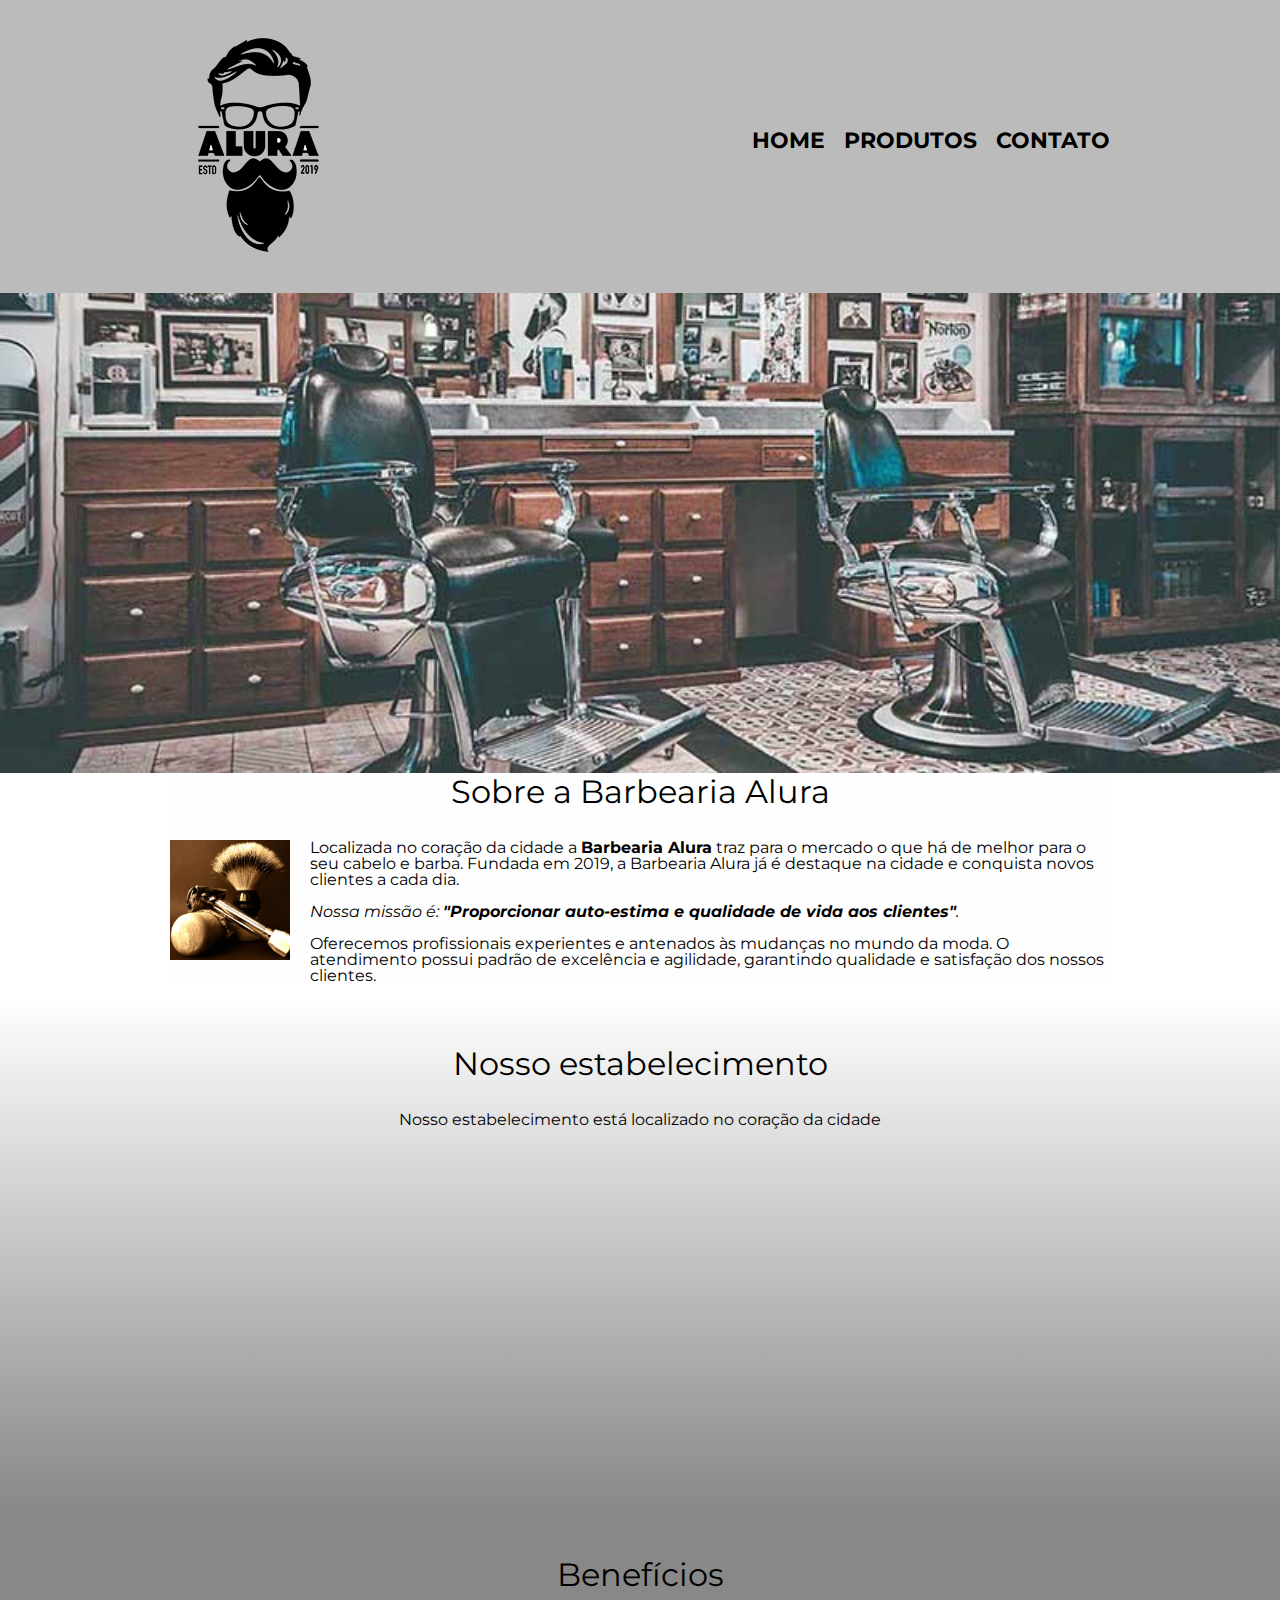
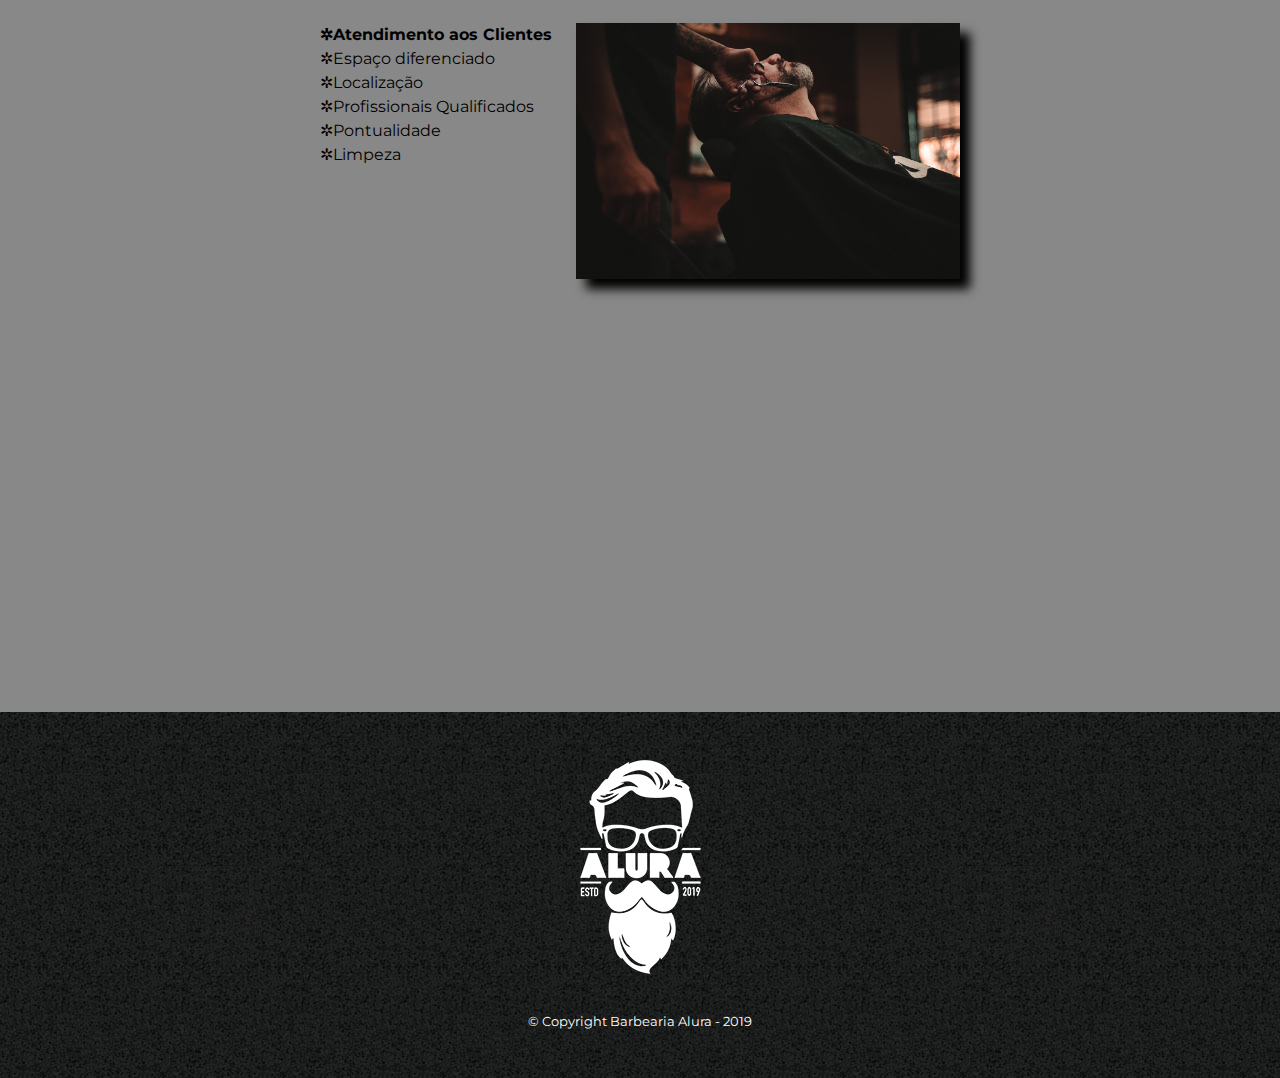
<file: index.html>
<!DOCTYPE html>

<html lang="pt-br">
	<head>
		<meta charset="UTF-8">
		<meta name="viewport" content="width=device-width">
		<title>Barbearia alura</title>
		
		<link rel="stylesheet" href="reset.css"> 
		<link rel="stylesheet"  href="style.css">
		<link href="https://fonts.googleapis.com/css?family=Montserrat&display=swap" rel="stylesheet">
	</head>

	<body>
			<header>
				<div class=caixa>
					<h1>
						<img src="logo.png">
					</h1>
					<nav>	
						<ul>
							<li><a href="index.html">Home</a></li>
							<li><a href="produtos.html">Produtos</a></li>
							<li><a href=contato.html>Contato</a></li>
						</ul>
					</nav>
				</div>		
			</header>
			
			<img class="banner"  src="banner.jpg">
			
			<main>
				<section class="principal">
					<h2 class="titulo-principal">Sobre a Barbearia Alura</h2>

					<img src="utensilios.jpg" class="utensilios">

					<p>Localizada no coração da cidade a <strong>Barbearia Alura</strong> traz para o mercado o que há de melhor para o seu cabelo e barba. Fundada em 2019, a Barbearia Alura já é destaque na cidade e conquista novos clientes a cada dia.</p>

					<p id="missao"><em>Nossa missão é: <strong>"Proporcionar auto-estima e qualidade de vida aos clientes"</strong>.</em></p>

					<p>Oferecemos profissionais experientes e antenados às mudanças no mundo da moda. O atendimento possui padrão de excelência e agilidade, garantindo qualidade e satisfação dos nossos clientes.</p>
				</section>

				<section class="mapa">
					<h3 class="titulo-principal">Nosso estabelecimento</h3>
					<p>Nosso estabelecimento está localizado no coração da cidade</p>

					<div class="mapa-conteudo">
						<iframe src="https://www.google.com/maps/embed?pb=!1m18!1m12!1m3!1d58513.83086303172!2d-46.62718286337613!3d-23.564333403805975!2m3!1f0!2f0!3f0!3m2!1i1024!2i768!4f13.1!3m3!1m2!1s0x94ce5a2b2ed7f3a1%3A0xab35da2f5ca62674!2sCaelum%20-%20Escola%20de%20Tecnologia!5e0!3m2!1spt-BR!2spt!4v1651503446225!5m2!1spt-BR!2spt" width="100%" height="300" style="border:0;" allowfullscreen="" loading="lazy" referrerpolicy="no-referrer-when-downgrade"></iframe>
					</div>
				</section>

				<section class=beneficios>	
					<h3 class="titulo-principal">Benefícios</h3>

					<div class="conteudo-beneficios">
						<ul class="lista-beneficios">
							<li class="itens">Atendimento aos Clientes</li>
							<li class="itens">Espaço diferenciado</li>
							<li class="itens">Localização</li>
							<li class="itens">Profissionais Qualificados</li>
							<li class="itens">Pontualidade</li>
							<li class="itens">Limpeza</li>
						</ul><img  src="beneficios.jpg" class=imagembeneficios>
					</div>
					
					<div class="video">
						 <iframe width="100%" height="315" src="https://www.youtube.com/embed/wcVVXUV0YUY" frameborder="0" allow="accelerometer; autoplay; encrypted-media; gyroscope; picture-in-picture" allowfullscreen></iframe>

					</div>

				</section>	

			</main>

			<footer>
				<img src="logo-branco.png">
				<p class="copyright">&copy; Copyright Barbearia Alura - 2019</p>

			</footer>	
	</body>	

</html>
</file>
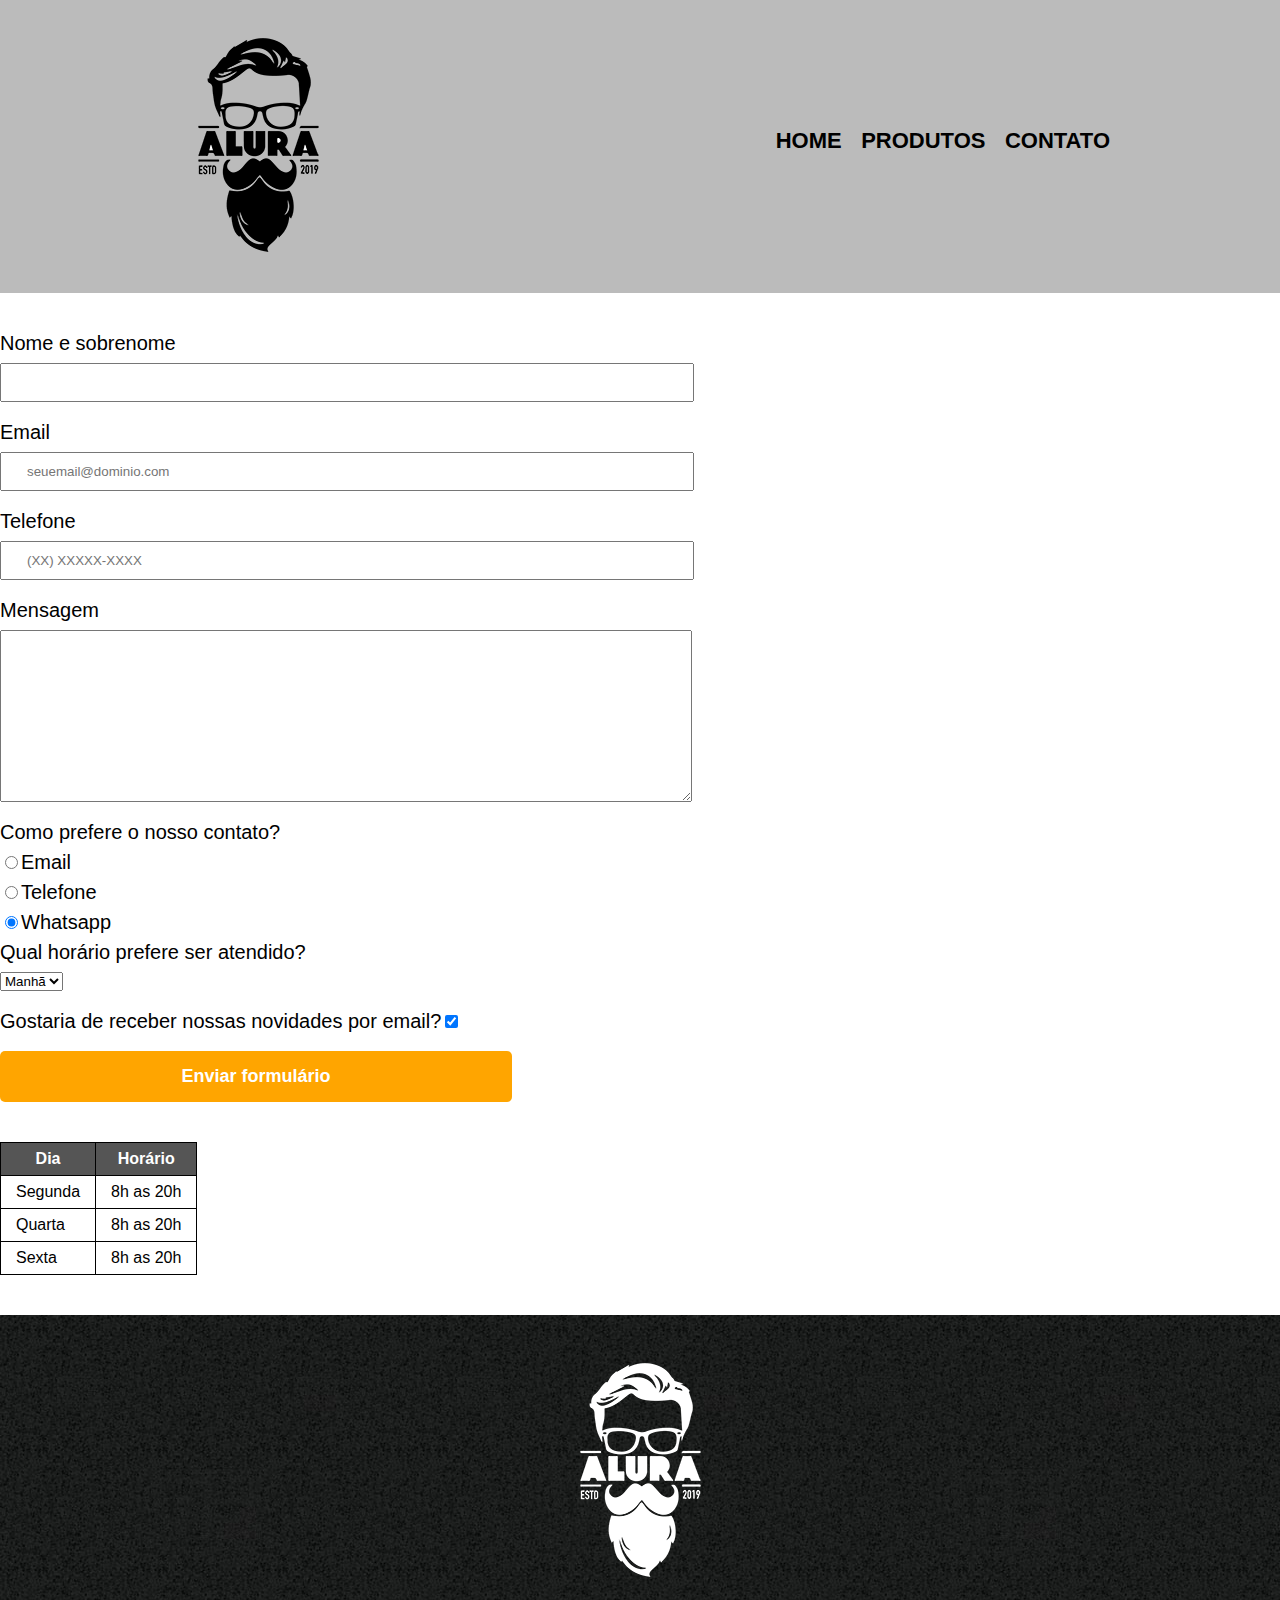
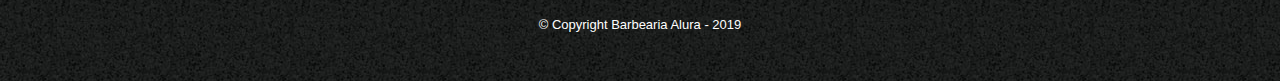
<file: contato.html>
<!DOCTYPE html>

<html lang="pt-br">
	<head>
		<meta charset="UTF-8">
		<title>Contato</title>
		<link rel="stylesheet" href="reset.css"> 
		<link rel="stylesheet"  href="style.css">
	</head>

	<body>
		<header>
			<div class=caixa>
				<h1>
					<img src="logo.png" alt="Logo da Barbearia Alura">
				</h1>
				<nav>	
					<ul>
						<li><a href="index.html">Home</a></li>
						<li><a href="produtos.html">Produtos</a></li>
						<li><a href=contato.html>Contato</a></li>
					</ul>
				</nav>
			</div>
		</header>

		<main>
			<form>
				<fieldset> 
					<label for="nomeesobrenome"> Nome e sobrenome</label>
					<input type="text" id="nomeesobrenome" class="input-padrao" required>

					<label for="email">Email</label>
					<input type="email" id="email" class="input-padrao" required placeholder="seuemail@dominio.com">

					<label for="telefone">Telefone</label> <input type="tel"
					id="telefone" class="input-padrao" required
					placeholder="(XX) XXXXX-XXXX">

					<label for="mensagem">Mensagem</label>	
					<textarea cols="70" rows="10" id="mensagem" class="input-padrao" required></textarea>

				</fieldset>

				<fieldset>
					<legend>Como prefere o nosso contato?</legend>
					<label for="radio-email">
					<input type="radio" name="contato" value="email" id="radio-email">Email</label>

					<label for="radio-telefone"><input type="radio" value=telefone name="contato" id="radio-telefone">Telefone</label>

					<label for="radio-whatsapp"><input type="radio" value="whatsapp" name="contato" id="radio-whatsapp" checked>Whatsapp			
					</label>
				</fieldset>

				<fieldset>
					<legend>Qual horário prefere ser atendido?</legend>
					<select>
						<option>Manhã</option>
						<option>Tarde</option>
						<option>Noite</option>

					</select>


				</fieldset>	

				<label class="checkbox">Gostaria de receber nossas novidades  por email?<input type="checkbox" checked></label>



				<input type="submit" value="Enviar formulário" class="enviar">
			</form>

			<table>
				<thead>
					<tr>
						<th>Dia</th>
						<th>Horário</th>
					</tr>
				</thead>
				<tbody>
					<tr>
						<td>Segunda</td>
						<td>8h as 20h</td>
					</tr>
					<tr>
						<td>Quarta</td>
						<td>8h as 20h</td>
					</tr>
					<tr>
						<td>Sexta</td>
						<td>8h as 20h</td>
					</tr>

				</tbody>
				
			</table>
		</main>

		<footer>
			<img src="logo-branco.png" alt="Logo da Barbearia Alura">
			<p class="copyright">&copy; Copyright Barbearia Alura - 2019</p>

		</footer>

	</body>


</html>
</file>
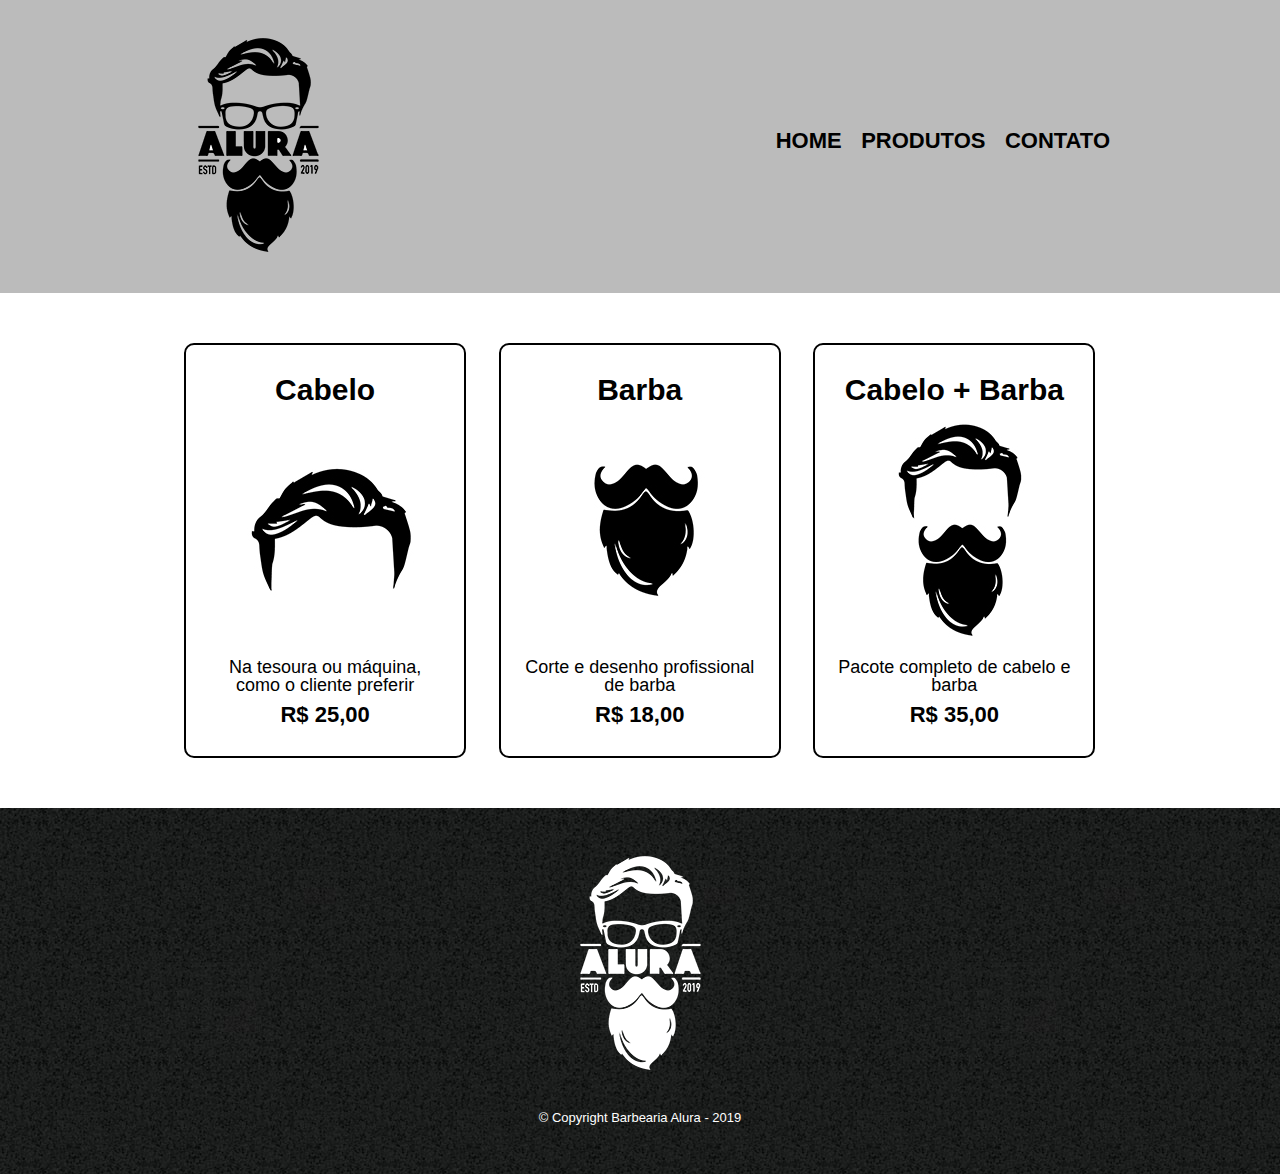
<file: produtos.html>
<!DOCTYPE html>

<html lang="pt-br">
	<head>
		<meta charset="UTF-8">
		<title>Produtos-Barbearia Alura</title>
		<link rel="stylesheet" href="reset.css"> 
		<link rel="stylesheet"  href="style.css">
	</head>

	<body>
		<header>
			<div class=caixa>
				<h1>
					<img src="logo.png">
				</h1>
				<nav>	
					<ul>
						<li><a href="index.html">Home</a></li>
						<li><a href="produtos.html">Produtos</a></li>
						<li><a href=contato.html>Contato</a></li>
					</ul>
				</nav>
			</div>
		</header>

		<main>
			<ul class="produtos">
				<li>
					<h2 class="texto-titulo">Cabelo</h2>
					<img src=cabelo.jpg>
					<p class="texto-descricao">Na tesoura ou máquina, como o cliente preferir</p>
					<p class="texto-preco">R$ 25,00</p>
				</li>
				<li>
					<h2 class="texto-titulo">Barba</h2>
					<img src=barba.jpg>
					<p class="texto-descricao">Corte e desenho profissional de barba</p>
					<p class="texto-preco">R$ 18,00</p>
				</li>
				<li>
					<h2 class="texto-titulo">Cabelo + Barba</h2>
					<img src=cabelo+barba.jpg>
					<p class="texto-descricao">Pacote completo de cabelo e barba</p>
					<p class="texto-preco">R$ 35,00</p>
				</li>
			</ul>

		</main>
			
		<footer>
			<img src="logo-branco.png">
			<p class="copyright">&copy; Copyright Barbearia Alura - 2019</p>

		</footer>

	</body>


</html>
</file>
<file: style.css>
body{
	font-family: 'Montserrat', sans-serif;
}

header{
	background: #BBBBBB;
	padding: 20px 0;
}
.caixa{
	width: 940px;
	position: relative;
	margin: 0 auto;
}
nav{
	position: absolute;
	top: 110px;
	right: 0;
}

nav li{
	display: inline;
	margin: 0 0 0 15px;

}
nav a{
	text-transform: uppercase;
	font-size:  22px;
	color: #000000;
	font-weight: bold;
	text-decoration: none;
}

nav a:hover{
	color: #C78C19;
	text-decoration: underline;
}
.produtos{
	width: 940px;
	margin: 0 auto;
	padding: 50px;
	
}
.produtos li{
	display: inline-block;
	vertical-align: top;
	width: 30%;
	text-align: center;
	margin: 0 1.5%;
	padding: 30px 20px;
	box-sizing: border-box;
	border: 2px #000000 solid;
	border-radius: 10px;

}

.produtos li:hover{
	border-color: #C78C19;
}

.produtos li:active{
	border-color: #088C19;
}

.produtos li:hover h2{
	font-size: 34px;
}

.produtos li:hover .texto-descricao{
	font-size: 21px;
}

.texto-titulo{
	font-weight: bold;
	font-size: 30px;
}

.texto-descricao{
	font-size: 18px;
}

.texto-preco{
	font-size: 22px;
	font-weight: bold;
	margin-top: 10px;

}

footer{
	text-align: center;
	background: url(bg.jpg);
	padding: 30px 0;
}

.copyright{
	color: #FFFFFF;
	font-size: 13px;
	margin: 20px 0;
}

main{
	
}

form{
	margin: 40px 0;
}

form label, form legend{
	display: block;
	font-size: 20px;
	margin: 0 0 10px;
}

.input-padrao{
	display:block;
	margin: 0 0 20px;
	padding: 10px 25px;
	width: 50%;

}

.checkbox{
	margin: 20px 0;
}

.enviar {
	width: 40%;
	padding: 15px 0;
	background: orange;
	color: white;
	font-weight: bold;
	font-size: 18px;
	border: none;
	border-radius: 5px;
	cursor: pointer;
	transition: 2s all;

}

.enviar:hover {
	background: darkorange;
	transform: scale(1.2) rotate(8deg);
}

table{
	margin: 20px 0 40px;
}

thead{
	background:  #555555;
	color: white;
	font-weight: bold;
}
td,th{
	border: 1px solid #000000;
	padding: 8px 15px;
}

/*css da pagina principal */

.banner{
	width: 100%;
}

.titulo-principal{
	text-align: center;
	font-size: 2em;
	margin: 0 0 1em;
	clear: left;
}

.principal{
	width: 940px;
	margin: 0 auto;
	background: #FEFEFE;
}

.principal p {
	margin: 0 0 1em;
}

.principal strong{
	font-weight: bold;
}

.principal em{
	font-style: italic;
}

.utensilios{
	width: 120px;
	float: left;
	margin: 0 20px 20px 0;
}


.video{
	margin: 10px auto;
}

.mapa{
	padding: 3em 0;
	background: linear-gradient(#FEFEFE,#888888);
}

.mapa-conteudo{
	width: 940px;
	margin: 0 auto;
}


.mapa p{
	text-align: center;
	margin: 0 0 2em;
}

.video{
	width: 560px;
	margin: 2em auto;
}

.beneficios{
	padding: 3em 0 ;
	background: #888888;
}

.conteudo-beneficios{
	width: 640px;
	margin: 0 auto;
}

.lista-beneficios{
	width: 40%;
	display: inline-block;
	vertical-align: top;
}

.imagembeneficios{
	width: 60%;
	opacity: 1;
	transition: 400ms;
	box-shadow: 10px 10px 10px #000000;
}

.itens{
	line-height: 1.5;
}

.itens:first-child{
	font-weight: bold;
}

.itens:before{
	content: "✲";
}

.imagembeneficios:hover{
	opacity: 0.3;
}

@media screen and (max-width: 480px){
	.caixa,.principal,.conteudo-beneficios,.mapa-conteudo,.video{
		width: auto;
	}

	h1{
		text-align: center;
	}	

	nav{
		position: static;
	}

	.lista-beneficios,.imagembeneficios{
		width: 100%;

	}
}
</file>
